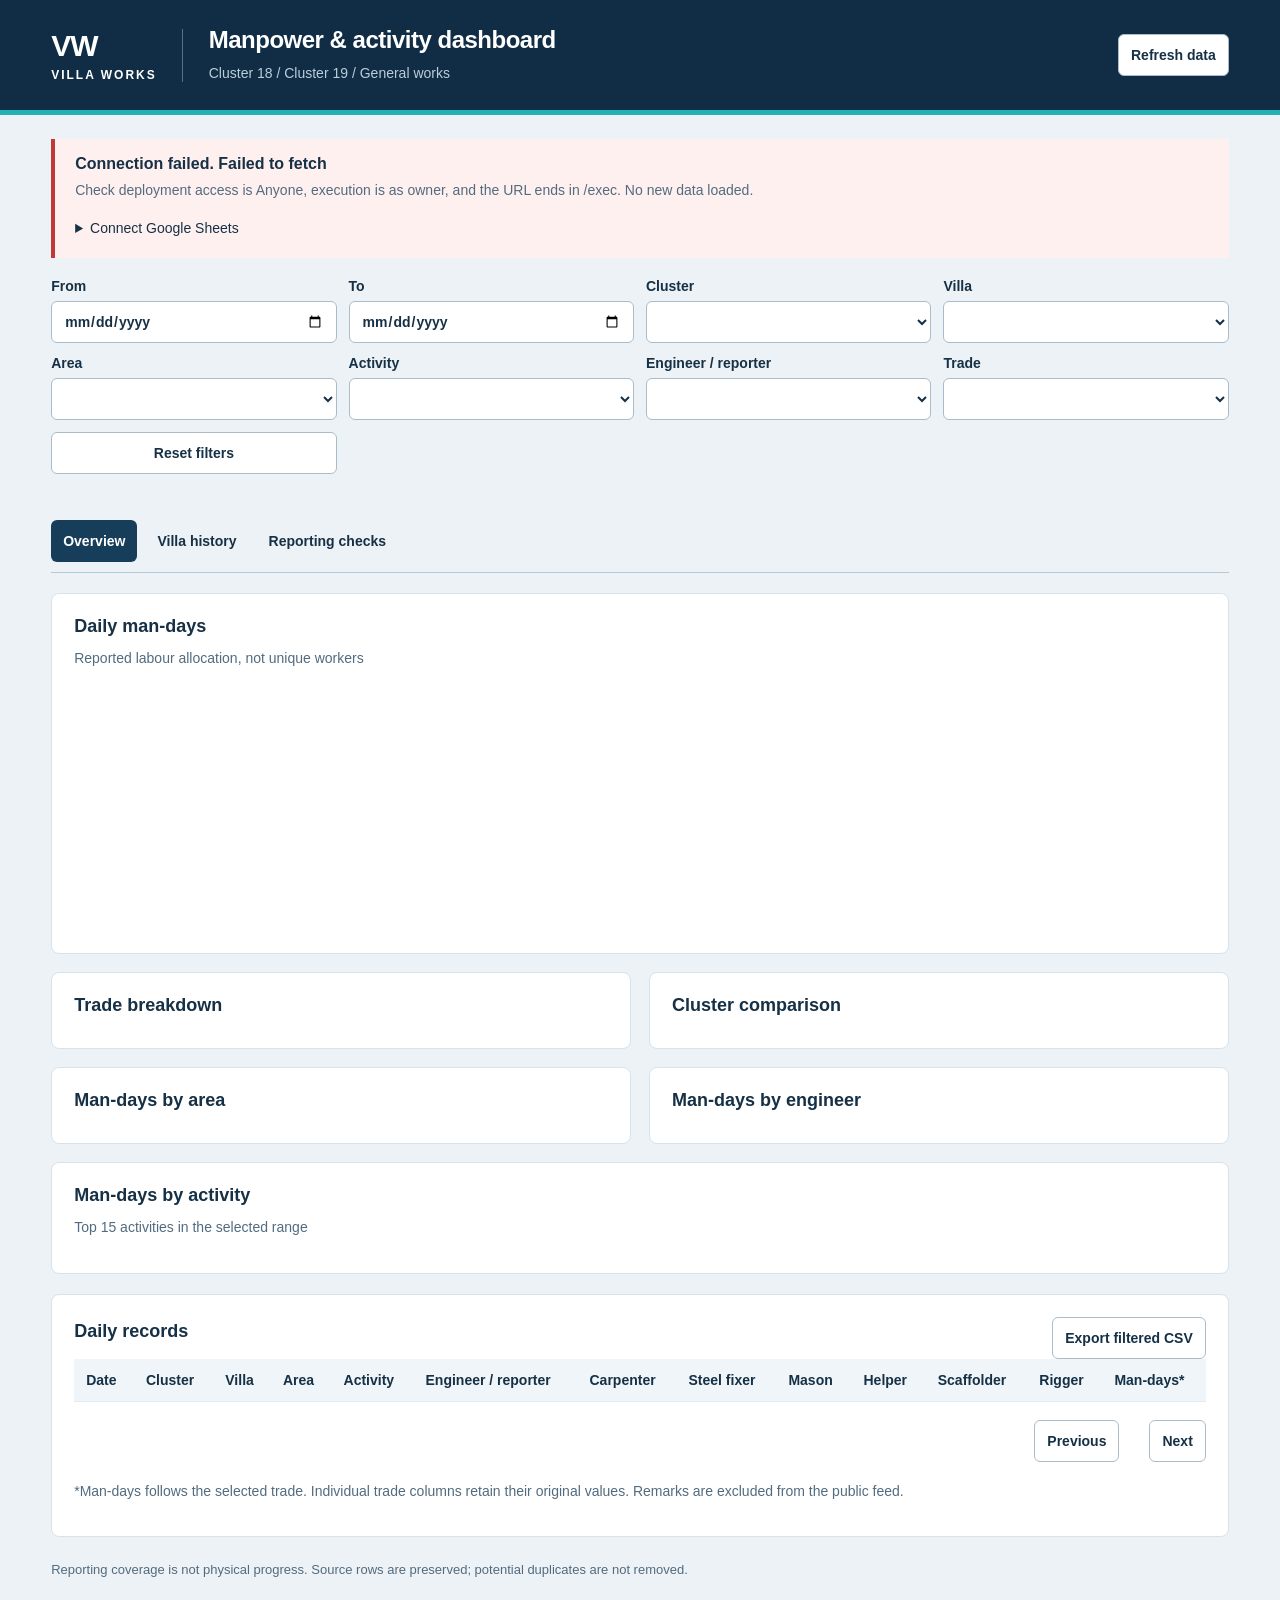
<file: index.html>
<!doctype html>
<html lang="en">
<head><meta charset="utf-8"><meta name="viewport" content="width=device-width,initial-scale=1"><meta name="description" content="Read-only villa activity and manpower analysis"><title>Villa Works · Manpower Dashboard</title><link rel="stylesheet" href="styles.css"></head>
<body>
<header><div class="brand">VW<span>VILLA WORKS</span></div><div class="title"><h1>Manpower & activity dashboard</h1><p>Cluster 18 / Cluster 19 / General works</p></div><button id="refresh">Refresh data</button></header>
<main>
<section class="connection"><div><strong id="status" role="status">Preparing dashboard…</strong><p id="updated">Read-only · no productivity or completion estimates</p></div><details><summary>Connect Google Sheets</summary><p>Deploy the included Apps Script, then paste its public <code>/exec</code> URL. No passwords or keys are needed.</p><div class="inline"><input id="apiUrl" type="url" aria-label="Apps Script deployment URL" placeholder="https://script.google.com/macros/s/…/exec"><button id="connect">Connect</button><button id="demo">Use demo</button></div><p>For all visitors, set the URL in <code>config.js</code>. Connecting here saves it in this browser only.</p></details></section>
<section class="filters" aria-label="Dashboard filters"><label>From<input id="from" type="date"></label><label>To<input id="to" type="date"></label><label>Cluster<select id="cluster"></select></label><label>Villa<select id="villa"></select></label><label>Area<select id="area"></select></label><label>Activity<select id="activity"></select></label><label>Engineer / reporter<select id="engineer"></select></label><label>Trade<select id="trade"></select></label><button id="reset">Reset filters</button></section>
<section id="kpis" class="kpis" aria-label="Key metrics"></section>
<nav aria-label="Dashboard views"><button class="active" data-view="overview" aria-pressed="true">Overview</button><button data-view="activities" aria-pressed="false">Villa history</button><button data-view="quality" aria-pressed="false">Reporting checks</button></nav>
<section id="overview" class="view"><div class="grid"><article class="wide"><h2>Daily man-days</h2><p>Reported labour allocation, not unique workers</p><div id="daily" class="daily"></div></article><article><h2>Trade breakdown</h2><div id="trades"></div></article><article><h2>Cluster comparison</h2><div id="clusters"></div></article><article><h2>Man-days by area</h2><div id="areas"></div></article><article><h2>Man-days by engineer</h2><div id="engineers"></div></article><article class="wide"><h2>Man-days by activity</h2><p>Top 15 activities in the selected range</p><div id="activitiesChart"></div></article></div></section>
<section id="activities" class="view" hidden><article><h2>Latest reported activities by villa</h2><p>Within the selected filters. Multiple activities on the latest date are shown together; a report does not establish completion or current work status. Select a villa above to see its history below.</p><div class="table-wrap"><table><thead><tr><th>Villa</th><th>Cluster</th><th>Last report</th><th>Reported activities</th></tr></thead><tbody id="latest"></tbody></table></div></article></section>
<section id="quality" class="view" hidden><article><h2>Reporting checks</h2><p>Flags are review prompts, not automatic corrections. Repeated villa/activity reports can be legitimate. Non-reporting is not proof that work stopped.</p><div id="checks" class="checks"></div><h3>Dates with no reports in the selected range</h3><p id="missingDates"></p></article></section>
<article class="records"><div class="section-head"><div><h2>Daily records</h2><p id="recordCount"></p></div><button id="export">Export filtered CSV</button></div><div class="table-wrap"><table><thead><tr><th>Date</th><th>Cluster</th><th>Villa</th><th>Area</th><th>Activity</th><th>Engineer / reporter</th><th>Carpenter</th><th>Steel fixer</th><th>Mason</th><th>Helper</th><th>Scaffolder</th><th>Rigger</th><th>Man-days*</th></tr></thead><tbody id="records"></tbody></table></div><div class="pagination"><button id="prev">Previous</button><span id="pageInfo"></span><button id="next">Next</button></div><p>*Man-days follows the selected trade. Individual trade columns retain their original values. Remarks are excluded from the public feed.</p></article>
<footer>Reporting coverage is not physical progress. Source rows are preserved; potential duplicates are not removed.</footer>
</main><script src="config.js"></script><script type="module" src="app.js"></script>
</body></html>
</file>
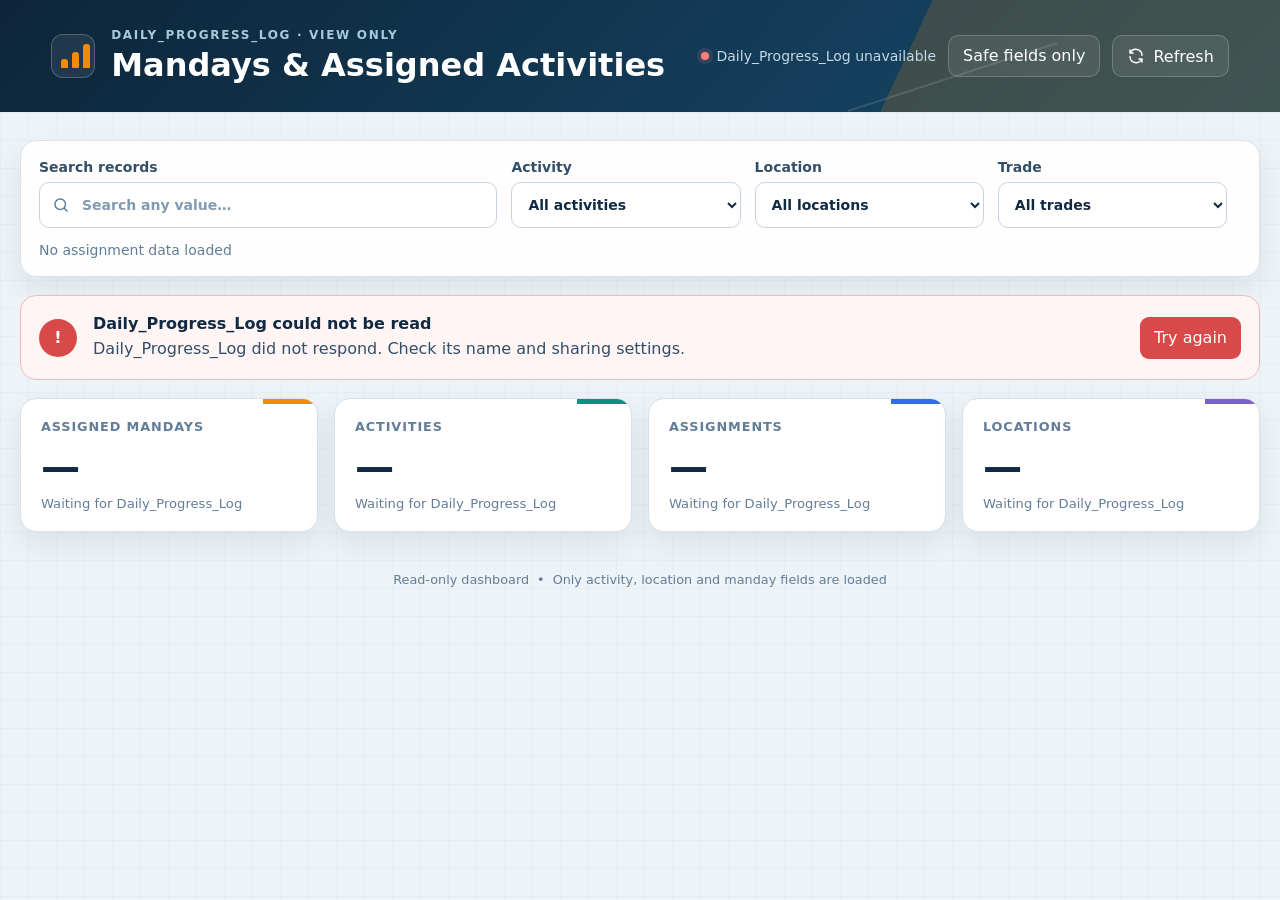
<file: project-dashboard/index.html>
<!doctype html>
<html lang="en">
  <head>
    <meta charset="utf-8" />
    <meta name="viewport" content="width=device-width, initial-scale=1" />
    <meta name="theme-color" content="#102a43" />
    <meta
      name="description"
      content="A read-only dashboard for assigned activities and mandays from Daily_Progress_Log."
    />
    <title>Mandays &amp; Assigned Activities</title>
    <link rel="stylesheet" href="./styles.css" />
    <script src="./config.js" defer></script>
    <script src="./app.js" defer></script>
  </head>
  <body>
    <a class="skip-link" href="#main-content">Skip to dashboard</a>

    <header class="topbar">
      <div class="brand-block">
        <div class="brand-mark" aria-hidden="true">
          <span></span><span></span><span></span>
        </div>
        <div>
          <p class="eyebrow">DAILY_PROGRESS_LOG · VIEW ONLY</p>
          <h1 id="dashboard-title">Mandays &amp; Assigned Activities</h1>
        </div>
      </div>

      <div class="topbar-actions">
        <div class="sync-copy" aria-live="polite">
          <span class="sync-dot" aria-hidden="true"></span>
          <span id="sync-status">Connecting to Google Sheets…</span>
        </div>
        <span class="sheet-badge">Safe fields only</span>
        <button id="refresh-button" class="refresh-button" type="button" disabled>
          <svg viewBox="0 0 24 24" aria-hidden="true">
            <path d="M20 11a8.1 8.1 0 0 0-15.5-3M4 4v4h4M4 13a8.1 8.1 0 0 0 15.5 3M20 20v-4h-4" />
          </svg>
          Refresh
        </button>
      </div>
    </header>

    <main id="main-content" class="dashboard-shell">
      <section class="filter-panel" aria-label="Dashboard filters">
        <label class="search-field">
          <span>Search records</span>
          <span class="input-wrap">
            <svg viewBox="0 0 24 24" aria-hidden="true">
              <circle cx="11" cy="11" r="7"></circle>
              <path d="m20 20-3.5-3.5"></path>
            </svg>
            <input id="search-input" type="search" placeholder="Search any value…" autocomplete="off" />
          </span>
        </label>

        <label id="category-filter-wrap" class="select-field" hidden>
          <span id="category-filter-label">Activity</span>
          <select id="category-filter">
            <option value="">All activities</option>
          </select>
        </label>

        <label id="location-filter-wrap" class="select-field" hidden>
          <span id="location-filter-label">Location</span>
          <select id="location-filter">
            <option value="">All locations</option>
          </select>
        </label>

        <label id="trade-filter-wrap" class="select-field" hidden>
          <span>Trade</span>
          <select id="trade-filter">
            <option value="">All trades</option>
          </select>
        </label>

        <button id="clear-filters" class="clear-button" type="button" hidden>Clear filters</button>
        <p id="record-summary" class="record-summary">Preparing the dashboard…</p>
      </section>

      <section id="error-panel" class="error-panel" role="alert" hidden>
        <div class="error-icon" aria-hidden="true">!</div>
        <div>
          <h2>Daily_Progress_Log could not be read</h2>
          <p id="error-message">
            Confirm that Daily_Progress_Log exists and can be viewed through the shared spreadsheet.
          </p>
        </div>
        <button id="retry-button" type="button">Try again</button>
      </section>

      <section id="kpi-grid" class="kpi-grid" aria-label="Key metrics">
        <article class="kpi-card skeleton-card"><span></span><strong></strong><i></i></article>
        <article class="kpi-card skeleton-card"><span></span><strong></strong><i></i></article>
        <article class="kpi-card skeleton-card"><span></span><strong></strong><i></i></article>
        <article class="kpi-card skeleton-card"><span></span><strong></strong><i></i></article>
      </section>

      <section id="chart-grid" class="chart-grid" aria-label="Dashboard charts" hidden>
        <article class="panel status-panel">
          <div class="panel-heading">
            <div>
              <p class="panel-kicker">BREAKDOWN</p>
              <h2 id="status-chart-title">Mandays by trade</h2>
            </div>
          </div>
          <div id="status-chart" class="status-chart"></div>
        </article>

        <article class="panel category-panel">
          <div class="panel-heading">
            <div>
              <p class="panel-kicker">DISTRIBUTION</p>
              <h2 id="category-chart-title">Mandays by activity</h2>
            </div>
          </div>
          <div id="category-chart" class="bar-chart"></div>
        </article>

        <article id="trend-panel" class="panel trend-panel" hidden>
          <div class="panel-heading">
            <div>
              <p class="panel-kicker">LOCATION</p>
              <h2 id="trend-chart-title">Mandays by location</h2>
            </div>
            <span id="trend-caption" class="panel-caption"></span>
          </div>
          <div id="trend-chart" class="trend-chart"></div>
        </article>
      </section>

      <section id="table-panel" class="panel table-panel" hidden>
        <div class="panel-heading table-heading">
          <div>
            <p class="panel-kicker">DETAILS</p>
            <h2>Activity assignments</h2>
          </div>
          <p id="table-count" class="panel-caption"></p>
        </div>
        <div class="table-scroll">
          <table id="data-table">
            <thead></thead>
            <tbody></tbody>
          </table>
        </div>
        <div class="pagination" aria-label="Table pages">
          <button id="previous-page" type="button">Previous</button>
          <span id="page-status">Page 1 of 1</span>
          <button id="next-page" type="button">Next</button>
        </div>
      </section>

      <section id="empty-panel" class="empty-panel" hidden>
        <h2>No matching records</h2>
        <p>Change or clear the filters to show the sheet data again.</p>
      </section>
    </main>

    <footer>
      <span>Read-only dashboard</span>
      <span aria-hidden="true">•</span>
      <span>Only activity, location and manday fields are loaded</span>
    </footer>
  </body>
</html>
</file>
<file: styles.css>
:root{font-family:Inter,Arial,sans-serif;color:#163045;background:#edf2f6;font-size:16px;--blue:#176bba;--teal:#087c81;--line:#d8e2eb}*{box-sizing:border-box}body{margin:0}header{background:#102d45;color:white;padding:26px 4%;display:flex;align-items:center;gap:26px;border-bottom:5px solid #24b0b5}.brand{font-size:30px;font-weight:800;border-right:1px solid #587082;padding-right:25px;letter-spacing:-1px}.brand span{display:block;font-size:12px;letter-spacing:2px;margin-top:5px}h1{font-size:24px;letter-spacing:-.5px;margin:0}h2{font-size:18px;margin:0 0 10px}h3{font-size:16px}.title{flex:1}p{color:#526b7f;font-size:14px;line-height:1.6;margin:6px 0 12px}header p{color:#bbcddb;margin:8px 0 0}main{max-width:1600px;margin:auto;padding:24px 4%}button,select,input{font:inherit;font-size:14px;border:1px solid #aabcca;border-radius:6px;padding:10px 12px;background:white;color:#163045;min-height:42px}button{cursor:pointer;font-weight:600}button:hover{background:#e5f0fa}button:disabled{opacity:.45;cursor:default}button:focus-visible,input:focus-visible,select:focus-visible,summary:focus-visible{outline:3px solid #168aaf;outline-offset:3px}.connection{border-left:4px solid #d89524;padding:16px 20px;background:#fff9ed;margin-bottom:20px}.connection.live{background:#e9f8f5;border-color:var(--teal)}.connection.error{background:#fff0f0;border-color:#bf3939}.inline{display:flex;gap:10px;flex-wrap:wrap}.inline input{flex:1;min-width:200px}summary{cursor:pointer;font-size:14px;padding:6px 0}details{max-width:900px}.filters{display:grid;grid-template-columns:repeat(4,minmax(0,1fr));gap:12px;margin-bottom:22px}.filters label{font-size:14px;font-weight:600;display:flex;flex-direction:column;gap:7px}select{max-width:100%;text-overflow:ellipsis}.filters button{align-self:end}.kpis{display:grid;grid-template-columns:repeat(4,1fr);gap:16px;margin-bottom:24px}.kpi{background:white;border:1px solid var(--line);border-radius:8px;padding:20px}.kpi:first-child{background:#113650;color:white}.kpi strong{display:block;font-size:32px;letter-spacing:-1px;margin:12px 0 8px}.kpi span{font-size:14px}.kpi small{display:block;color:#526b7f;font-size:13px}.kpi:first-child small{color:#bfd7e6}nav{display:flex;gap:8px;border-bottom:1px solid #b8c9d6;margin-bottom:20px;padding-bottom:10px;flex-wrap:wrap}nav button{border:none;background:transparent}nav .active{background:#163d59;color:white}.grid{display:grid;grid-template-columns:repeat(2,minmax(0,1fr));gap:18px}.wide{grid-column:1/-1}article{border:1px solid var(--line);border-radius:8px;background:white;padding:22px;min-width:0}.bar-row{display:grid;grid-template-columns:minmax(100px,34%) minmax(30px,1fr) 85px;align-items:center;gap:12px;margin:14px 0;font-size:14px}.bar-label{overflow-wrap:anywhere}.track{height:11px;border-radius:3px;background:#eaf0f5;overflow:hidden}.fill{height:100%;background:var(--blue);border-radius:3px}.bar-row:nth-child(even) .fill{background:var(--teal)}.value{text-align:right;font-variant-numeric:tabular-nums}.daily{display:flex;gap:8px;overflow-x:auto;padding:10px 2px 5px;min-height:250px;align-items:flex-end}.day{min-width:52px;flex:1;display:flex;flex-direction:column;align-items:center;gap:10px;font-size:12px}.daybar{height:175px;width:100%;display:flex;align-items:flex-end;background:#f5f8fb}.daybar i{display:block;width:100%;min-height:1px;background:#187aba;border-radius:3px 3px 0 0}.day:nth-child(even) i{background:#087c81}.day b{font-size:12px;font-weight:500}.table-wrap{overflow:auto}table{width:100%;border-collapse:collapse;font-size:14px}th{background:#f0f5f9;text-align:left;white-space:nowrap;font-weight:600}th,td{padding:13px 12px;border-bottom:1px solid #e3eaf0}td{vertical-align:top;min-width:85px}tr:hover td{background:#f6fafc}.records{margin-top:20px}.section-head{display:flex;align-items:center;justify-content:space-between;gap:15px}.pagination{display:flex;gap:15px;align-items:center;justify-content:flex-end;margin:18px 0}.checks{display:grid;grid-template-columns:repeat(3,1fr);gap:12px}.check{padding:18px;background:#f5f8fb;border-radius:5px}.check strong{display:block;font-size:26px;color:#895612;margin:10px 0}.empty{padding:25px;color:#526b7f}footer{font-size:13px;color:#526b7f;padding:25px 0} [hidden]{display:none!important}@media(max-width:800px){header{flex-wrap:wrap;padding:20px}.brand{display:none}h1{font-size:21px}main{padding:18px}.filters,.kpis{grid-template-columns:repeat(2,minmax(0,1fr))}.grid{grid-template-columns:1fr}.wide{grid-column:auto}.checks{grid-template-columns:1fr 1fr}.kpi{padding:15px}.kpi strong{font-size:27px}}@media(max-width:450px){.filters,.checks{grid-template-columns:1fr}.section-head{align-items:flex-start;flex-direction:column}.bar-row{grid-template-columns:110px 1fr 65px;gap:8px}article{padding:15px}.kpi strong{font-size:24px}}
</file>
<file: project-dashboard/styles.css>
:root {
  color-scheme: light;
  --ink: #102a43;
  --ink-soft: #334e68;
  --muted: #627d98;
  --line: #d8e2eb;
  --surface: #ffffff;
  --canvas: #edf3f7;
  --accent: #f58a07;
  --accent-soft: #fff2df;
  --teal: #0f8f83;
  --blue: #2f6fed;
  --red: #d84a4a;
  --shadow: 0 12px 30px rgba(16, 42, 67, 0.08);
  --radius: 16px;
  font-family:
    Inter, ui-sans-serif, system-ui, -apple-system, BlinkMacSystemFont, "Segoe UI",
    sans-serif;
}

* {
  box-sizing: border-box;
}

html {
  min-width: 320px;
  background: var(--canvas);
}

body {
  margin: 0;
  min-height: 100vh;
  color: var(--ink);
  background:
    linear-gradient(rgba(16, 42, 67, 0.025) 1px, transparent 1px),
    linear-gradient(90deg, rgba(16, 42, 67, 0.025) 1px, transparent 1px),
    var(--canvas);
  background-size: 28px 28px;
}

button,
input,
select {
  font: inherit;
}

button,
a,
input,
select {
  -webkit-tap-highlight-color: transparent;
}

button:focus-visible,
a:focus-visible,
input:focus-visible,
select:focus-visible {
  outline: 3px solid rgba(47, 111, 237, 0.3);
  outline-offset: 2px;
}

.skip-link {
  position: fixed;
  top: 12px;
  left: 12px;
  z-index: 50;
  padding: 10px 14px;
  border-radius: 8px;
  color: var(--ink);
  background: #fff;
  transform: translateY(-160%);
}

.skip-link:focus {
  transform: none;
}

.topbar {
  position: relative;
  display: flex;
  align-items: center;
  justify-content: space-between;
  gap: 24px;
  min-height: 112px;
  padding: 24px clamp(20px, 4vw, 64px);
  overflow: hidden;
  color: #fff;
  background:
    linear-gradient(115deg, transparent 70%, rgba(245, 138, 7, 0.18) 70%),
    linear-gradient(135deg, #0d2539, #143e5b 64%, #174963);
}

.topbar::after {
  content: "";
  position: absolute;
  right: 16%;
  bottom: -44px;
  width: 220px;
  height: 80px;
  border-top: 2px solid rgba(255, 255, 255, 0.12);
  transform: rotate(-18deg);
  pointer-events: none;
}

.brand-block,
.topbar-actions,
.sync-copy,
.refresh-button,
.sheet-badge {
  position: relative;
  z-index: 1;
}

.brand-block {
  display: flex;
  align-items: center;
  gap: 16px;
  min-width: 0;
}

.brand-mark {
  display: grid;
  grid-template-columns: repeat(3, 7px);
  align-items: end;
  gap: 4px;
  width: 44px;
  height: 44px;
  padding: 9px;
  border: 1px solid rgba(255, 255, 255, 0.22);
  border-radius: 12px;
  background: rgba(255, 255, 255, 0.08);
}

.brand-mark span {
  display: block;
  border-radius: 3px 3px 1px 1px;
  background: var(--accent);
}

.brand-mark span:nth-child(1) {
  height: 9px;
}

.brand-mark span:nth-child(2) {
  height: 16px;
}

.brand-mark span:nth-child(3) {
  height: 24px;
}

.eyebrow,
.panel-kicker {
  margin: 0 0 5px;
  font-size: 0.75rem;
  font-weight: 800;
  letter-spacing: 0.14em;
}

.eyebrow {
  color: #a8c9dc;
}

h1 {
  margin: 0;
  overflow: hidden;
  font-size: clamp(1.35rem, 3vw, 2rem);
  line-height: 1.15;
  text-overflow: ellipsis;
  white-space: nowrap;
}

.topbar-actions {
  display: flex;
  align-items: center;
  justify-content: flex-end;
  gap: 12px;
}

.sync-copy {
  display: flex;
  align-items: center;
  gap: 8px;
  color: #c5d9e7;
  font-size: 0.875rem;
  white-space: nowrap;
}

.sync-dot {
  width: 8px;
  height: 8px;
  border-radius: 50%;
  background: #f6b44c;
  box-shadow: 0 0 0 4px rgba(246, 180, 76, 0.12);
}

.sync-dot.is-live {
  background: #37c89a;
  box-shadow: 0 0 0 4px rgba(55, 200, 154, 0.13);
}

.sync-dot.is-error {
  background: #ff7d7d;
  box-shadow: 0 0 0 4px rgba(255, 125, 125, 0.13);
}

.sheet-badge,
.refresh-button {
  min-height: 42px;
  padding: 10px 14px;
  border: 1px solid rgba(255, 255, 255, 0.2);
  border-radius: 10px;
  color: #fff;
  background: rgba(255, 255, 255, 0.08);
  text-decoration: none;
  transition: background 160ms ease, transform 160ms ease;
}

.refresh-button {
  display: inline-flex;
  align-items: center;
  gap: 8px;
  cursor: pointer;
}

.refresh-button svg,
.search-field svg {
  width: 18px;
  height: 18px;
  fill: none;
  stroke: currentColor;
  stroke-linecap: round;
  stroke-linejoin: round;
  stroke-width: 2;
}

.refresh-button:hover:not(:disabled) {
  background: rgba(255, 255, 255, 0.15);
  transform: translateY(-1px);
}

.refresh-button:disabled {
  cursor: wait;
  opacity: 0.55;
}

.refresh-button.is-loading svg {
  animation: spin 850ms linear infinite;
}

.dashboard-shell {
  width: min(1480px, calc(100% - 40px));
  margin: 0 auto;
  padding: 28px 0 40px;
}

.filter-panel {
  display: grid;
  grid-template-columns: minmax(220px, 1.4fr) repeat(3, minmax(150px, 0.7fr)) auto;
  align-items: end;
  gap: 14px;
  padding: 18px;
  border: 1px solid var(--line);
  border-radius: var(--radius);
  background: rgba(255, 255, 255, 0.94);
  box-shadow: var(--shadow);
}

.search-field,
.select-field {
  display: grid;
  gap: 7px;
  min-width: 0;
  color: var(--ink-soft);
  font-size: 0.875rem;
  font-weight: 750;
}

.input-wrap {
  position: relative;
  display: block;
}

.input-wrap svg {
  position: absolute;
  top: 50%;
  left: 13px;
  color: var(--muted);
  transform: translateY(-50%);
  pointer-events: none;
}

input,
select {
  width: 100%;
  min-height: 46px;
  border: 1px solid #c7d4df;
  border-radius: 10px;
  color: var(--ink);
  background: #fff;
}

input {
  padding: 10px 14px 10px 42px;
}

select {
  padding: 10px 36px 10px 12px;
}

input::placeholder {
  color: #829ab1;
}

input:hover,
select:hover {
  border-color: #9fb3c8;
}

.clear-button {
  min-height: 46px;
  padding: 10px 16px;
  border: 1px solid #c7d4df;
  border-radius: 10px;
  color: var(--ink-soft);
  background: #f7fafc;
  cursor: pointer;
}

.clear-button:hover {
  border-color: var(--ink-soft);
  color: var(--ink);
}

.record-summary {
  grid-column: 1 / -1;
  margin: 0;
  color: var(--muted);
  font-size: 0.875rem;
}

.error-panel {
  display: grid;
  grid-template-columns: auto 1fr auto;
  align-items: center;
  gap: 16px;
  margin-top: 18px;
  padding: 18px;
  border: 1px solid #f2b8b8;
  border-radius: var(--radius);
  background: #fff5f5;
}

.error-panel[hidden] {
  display: none;
}

.error-icon {
  display: grid;
  place-items: center;
  width: 38px;
  height: 38px;
  border-radius: 50%;
  color: #fff;
  background: var(--red);
  font-weight: 900;
}

.error-panel h2,
.empty-panel h2 {
  margin: 0 0 4px;
  font-size: 1rem;
}

.error-panel p,
.empty-panel p {
  margin: 0;
  color: var(--ink-soft);
  line-height: 1.5;
}

.error-panel button {
  min-height: 42px;
  padding: 10px 14px;
  border: 0;
  border-radius: 9px;
  color: #fff;
  background: var(--red);
  cursor: pointer;
}

.kpi-grid {
  display: grid;
  grid-template-columns: repeat(4, minmax(0, 1fr));
  gap: 16px;
  margin-top: 18px;
}

.kpi-card {
  position: relative;
  min-height: 132px;
  padding: 20px;
  overflow: hidden;
  border: 1px solid var(--line);
  border-radius: var(--radius);
  background: var(--surface);
  box-shadow: var(--shadow);
}

.kpi-card::after {
  content: "";
  position: absolute;
  top: 0;
  right: 0;
  width: 54px;
  height: 5px;
  background: var(--kpi-color, var(--accent));
}

.kpi-label {
  display: block;
  margin-bottom: 13px;
  color: var(--muted);
  font-size: 0.8rem;
  font-weight: 800;
  letter-spacing: 0.07em;
  text-transform: uppercase;
}

.kpi-value {
  display: block;
  color: var(--ink);
  font-size: clamp(1.75rem, 4vw, 2.45rem);
  font-weight: 820;
  line-height: 1;
  letter-spacing: -0.04em;
}

.kpi-note {
  display: block;
  margin-top: 10px;
  color: var(--muted);
  font-size: 0.82rem;
  font-style: normal;
}

.skeleton-card span,
.skeleton-card strong,
.skeleton-card i {
  display: block;
  border-radius: 6px;
  background: linear-gradient(90deg, #e8eef3, #f6f8fa, #e8eef3);
  background-size: 220% 100%;
  animation: shimmer 1.3s infinite;
}

.skeleton-card span {
  width: 42%;
  height: 13px;
}

.skeleton-card strong {
  width: 66%;
  height: 34px;
  margin-top: 17px;
}

.skeleton-card i {
  width: 54%;
  height: 11px;
  margin-top: 12px;
}

.chart-grid {
  display: grid;
  grid-template-columns: minmax(310px, 0.75fr) minmax(420px, 1.25fr);
  gap: 16px;
  margin-top: 16px;
}

.chart-grid[hidden],
.table-panel[hidden],
.empty-panel[hidden],
.trend-panel[hidden] {
  display: none;
}

.panel {
  border: 1px solid var(--line);
  border-radius: var(--radius);
  background: var(--surface);
  box-shadow: var(--shadow);
}

.panel-heading {
  display: flex;
  align-items: flex-start;
  justify-content: space-between;
  gap: 12px;
  padding: 20px 22px 0;
}

.panel-heading h2 {
  margin: 0;
  font-size: 1.08rem;
  line-height: 1.3;
}

.panel-kicker {
  color: var(--accent);
}

.panel-caption {
  margin: 4px 0 0;
  color: var(--muted);
  font-size: 0.82rem;
  text-align: right;
}

.status-chart {
  display: grid;
  grid-template-columns: 170px 1fr;
  align-items: center;
  gap: 26px;
  min-height: 240px;
  padding: 20px 24px 24px;
}

.donut {
  position: relative;
  width: 164px;
  aspect-ratio: 1;
  border-radius: 50%;
  background: conic-gradient(var(--donut-stops));
}

.donut::after {
  content: "";
  position: absolute;
  inset: 25px;
  border-radius: 50%;
  background: #fff;
  box-shadow: inset 0 0 0 1px #eef2f5;
}

.donut-center {
  position: absolute;
  z-index: 1;
  inset: 0;
  display: grid;
  place-content: center;
  text-align: center;
}

.donut-center strong {
  font-size: 1.75rem;
  line-height: 1;
}

.donut-center span {
  margin-top: 5px;
  color: var(--muted);
  font-size: 0.75rem;
}

.legend {
  display: grid;
  gap: 11px;
  margin: 0;
  padding: 0;
  list-style: none;
}

.legend li {
  display: grid;
  grid-template-columns: auto minmax(0, 1fr) auto;
  align-items: center;
  gap: 9px;
  color: var(--ink-soft);
  font-size: 0.875rem;
}

.legend-dot {
  width: 9px;
  height: 9px;
  border-radius: 3px;
  background: var(--legend-color);
}

.legend-name {
  overflow: hidden;
  text-overflow: ellipsis;
  white-space: nowrap;
}

.legend-value {
  color: var(--ink);
  font-weight: 800;
}

.bar-chart {
  display: grid;
  gap: 14px;
  min-height: 240px;
  padding: 24px 24px 26px;
}

.bar-row {
  display: grid;
  grid-template-columns: minmax(90px, 0.5fr) minmax(150px, 1fr) 48px;
  align-items: center;
  gap: 12px;
}

.bar-label {
  overflow: hidden;
  color: var(--ink-soft);
  font-size: 0.875rem;
  font-weight: 700;
  text-overflow: ellipsis;
  white-space: nowrap;
}

.bar-track {
  height: 11px;
  overflow: hidden;
  border-radius: 999px;
  background: #e8eef3;
}

.bar-fill {
  display: block;
  height: 100%;
  min-width: 3px;
  border-radius: inherit;
  background: linear-gradient(90deg, var(--teal), #33b8ab);
  transform-origin: left;
  animation: grow-bar 500ms ease-out both;
}

.bar-value {
  color: var(--ink);
  font-size: 0.875rem;
  font-weight: 800;
  text-align: right;
}

.trend-panel {
  grid-column: 1 / -1;
}

.trend-chart {
  min-height: 230px;
  padding: 24px 24px 20px;
}

.trend-bars {
  display: grid;
  grid-auto-columns: minmax(42px, 1fr);
  grid-auto-flow: column;
  align-items: end;
  gap: 10px;
  height: 170px;
  padding: 10px 0 0;
  overflow-x: auto;
  border-bottom: 1px solid var(--line);
  background: repeating-linear-gradient(
    to top,
    transparent 0,
    transparent 41px,
    rgba(159, 179, 200, 0.22) 42px
  );
}

.trend-item {
  display: grid;
  grid-template-rows: 1fr 28px;
  align-items: end;
  gap: 7px;
  height: 100%;
  min-width: 42px;
  text-align: center;
}

.trend-column {
  width: min(28px, 70%);
  min-height: 3px;
  margin: 0 auto;
  border-radius: 6px 6px 2px 2px;
  background: linear-gradient(to top, #2869df, #66a3ff);
  animation: grow-column 520ms ease-out both;
}

.trend-label {
  overflow: hidden;
  color: var(--muted);
  font-size: 0.72rem;
  text-overflow: ellipsis;
  white-space: nowrap;
}

.table-panel {
  margin-top: 16px;
  overflow: hidden;
}

.table-heading {
  padding-bottom: 18px;
}

.table-scroll {
  max-width: 100%;
  overflow: auto;
  border-top: 1px solid var(--line);
  border-bottom: 1px solid var(--line);
}

table {
  width: 100%;
  min-width: 760px;
  border-collapse: collapse;
  font-size: 0.875rem;
}

th,
td {
  max-width: 280px;
  padding: 13px 16px;
  overflow: hidden;
  border-bottom: 1px solid #e8eef3;
  color: var(--ink-soft);
  text-align: left;
  text-overflow: ellipsis;
  white-space: nowrap;
}

th {
  position: sticky;
  top: 0;
  z-index: 1;
  color: var(--ink);
  background: #f7fafc;
  font-size: 0.76rem;
  font-weight: 850;
  letter-spacing: 0.055em;
  text-transform: uppercase;
}

tbody tr:last-child td {
  border-bottom: 0;
}

tbody tr:hover td {
  background: #f8fbfd;
}

.status-pill {
  display: inline-flex;
  align-items: center;
  min-height: 26px;
  padding: 3px 9px;
  border-radius: 999px;
  color: var(--pill-color, var(--ink-soft));
  background: var(--pill-bg, #edf2f6);
  font-size: 0.78rem;
  font-weight: 800;
}

.pagination {
  display: flex;
  align-items: center;
  justify-content: flex-end;
  gap: 12px;
  padding: 15px 20px;
  color: var(--muted);
  font-size: 0.85rem;
}

.pagination button {
  min-height: 38px;
  padding: 8px 12px;
  border: 1px solid #c7d4df;
  border-radius: 8px;
  color: var(--ink-soft);
  background: #fff;
  cursor: pointer;
}

.pagination button:disabled {
  cursor: default;
  opacity: 0.45;
}

.empty-panel {
  margin-top: 16px;
  padding: 50px 20px;
  border: 1px dashed #b9c8d5;
  border-radius: var(--radius);
  background: rgba(255, 255, 255, 0.7);
  text-align: center;
}

.chart-empty {
  display: grid;
  place-items: center;
  min-height: 190px;
  color: var(--muted);
  text-align: center;
}

footer {
  display: flex;
  justify-content: center;
  gap: 8px;
  padding: 0 20px 34px;
  color: var(--muted);
  font-size: 0.8rem;
}

@keyframes spin {
  to {
    transform: rotate(360deg);
  }
}

@keyframes shimmer {
  to {
    background-position: -220% 0;
  }
}

@keyframes grow-bar {
  from {
    transform: scaleX(0);
  }
}

@keyframes grow-column {
  from {
    transform: scaleY(0);
    transform-origin: bottom;
  }
}

@media (max-width: 1040px) {
  .topbar {
    align-items: flex-start;
  }

  .topbar-actions {
    flex-wrap: wrap;
  }

  .sync-copy {
    flex-basis: 100%;
    justify-content: flex-end;
  }

  .filter-panel {
    grid-template-columns: repeat(2, minmax(0, 1fr));
  }

  .kpi-grid {
    grid-template-columns: repeat(2, minmax(0, 1fr));
  }

  .chart-grid {
    grid-template-columns: 1fr;
  }

  .trend-panel {
    grid-column: auto;
  }
}

@media (max-width: 720px) {
  .topbar {
    display: grid;
    gap: 20px;
    padding: 22px 18px;
  }

  .brand-mark {
    flex: 0 0 auto;
  }

  h1 {
    white-space: normal;
  }

  .topbar-actions {
    justify-content: flex-start;
  }

  .sync-copy {
    justify-content: flex-start;
  }

  .sheet-badge,
  .refresh-button {
    flex: 1;
    text-align: center;
  }

  .refresh-button {
    justify-content: center;
  }

  .dashboard-shell {
    width: min(100% - 24px, 1480px);
    padding-top: 16px;
  }

  .filter-panel,
  .kpi-grid {
    grid-template-columns: 1fr;
  }

  .status-chart {
    grid-template-columns: 1fr;
    justify-items: center;
  }

  .legend {
    width: 100%;
  }

  .bar-row {
    grid-template-columns: minmax(76px, 0.55fr) minmax(110px, 1fr) 42px;
    gap: 8px;
  }

  .error-panel {
    grid-template-columns: auto 1fr;
  }

  .error-panel button {
    grid-column: 1 / -1;
  }

  .pagination {
    justify-content: center;
  }

  footer {
    flex-wrap: wrap;
  }
}

@media (prefers-reduced-motion: reduce) {
  *,
  *::before,
  *::after {
    scroll-behavior: auto !important;
    animation-duration: 0.01ms !important;
    animation-iteration-count: 1 !important;
    transition-duration: 0.01ms !important;
  }
}
</file>
